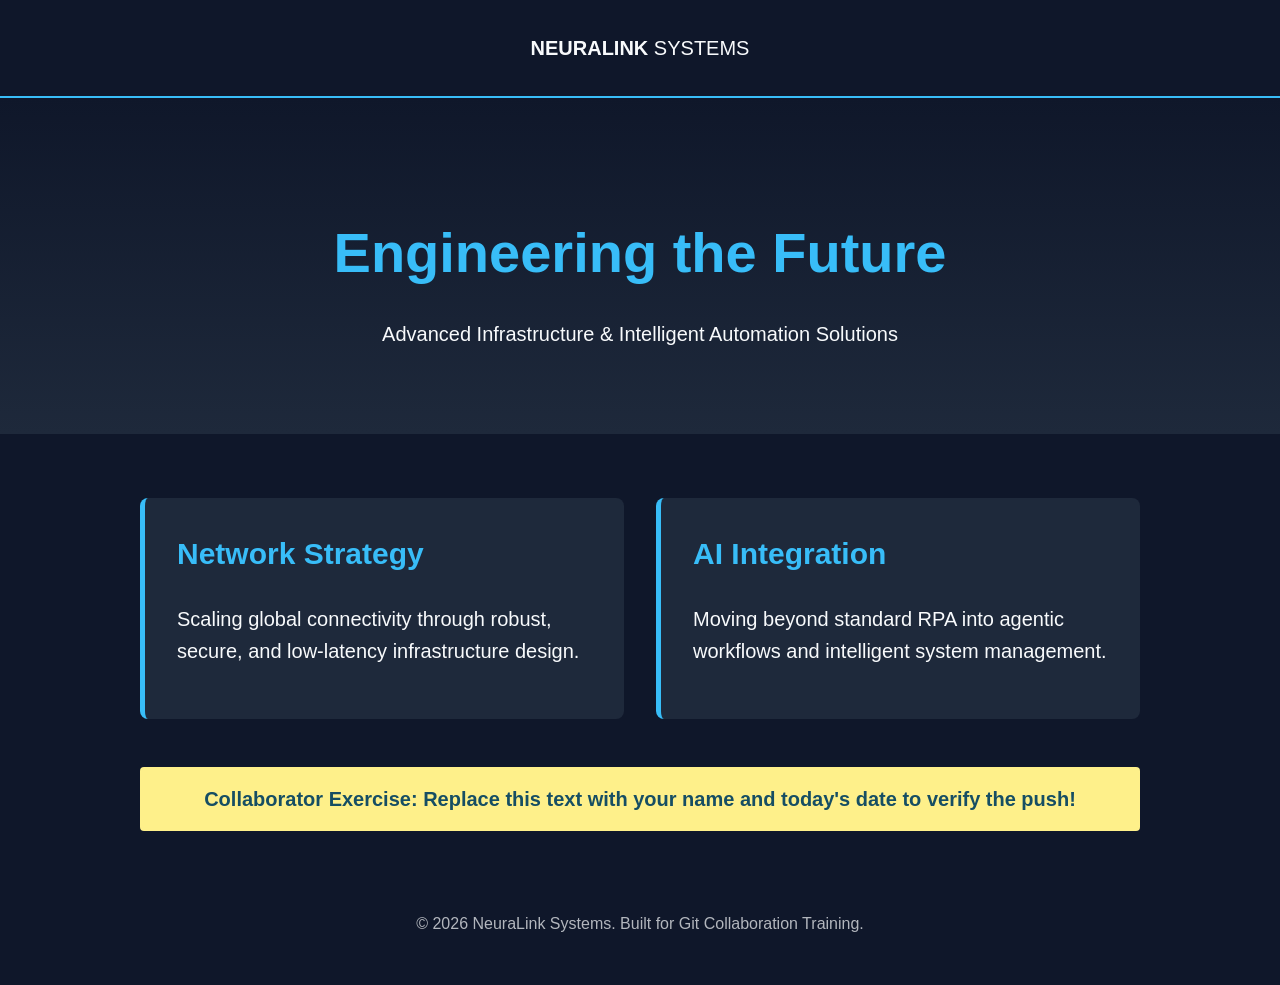
<file: FINALS/index.html>
<!DOCTYPE html>
<html lang="en">
<head>
    <meta charset="UTF-8">
    <meta name="viewport" content="width=device-width, initial-scale=1.0">
    <title>NeuraLink Systems | Innovation Hub</title>
    <style>
        /* Modern Retro Aesthetic & High Visibility */
        :root {
            --bg-color: #0f172a;
            --text-color: #f8fafc;
            --accent-color: #38bdf8;
            --card-bg: #1e293b;
        }
 
        body {
            font-family: 'Segoe UI', Tahoma, Geneva, Verdana, sans-serif;
            background-color: var(--bg-color);
            color: var(--text-color);
            margin: 0;
            line-height: 1.6;
            /* Large base font for high-visibility */
            font-size: 1.25rem;
        }
 
        header {
            padding: 2rem;
            text-align: center;
            border-bottom: 2px solid var(--accent-color);
        }
 
        .hero {
            padding: 4rem 2rem;
            text-align: center;
            background: linear-gradient(180deg, #0f172a 0%, #1e293b 100%);
        }
 
        .hero h1 {
            font-size: 3.5rem; /* Large for 10m viewing */
            margin-bottom: 1rem;
            color: var(--accent-color);
        }
 
        .container {
            max-width: 1000px;
            margin: auto;
            padding: 2rem;
        }
 
        .feature-grid {
            display: grid;
            grid-template-columns: repeat(auto-fit, minmax(300px, 1fr));
            gap: 2rem;
            margin-top: 2rem;
        }
 
        .card {
            background-color: var(--card-bg);
            padding: 2rem;
            border-radius: 8px;
            border-left: 5px solid var(--accent-color);
        }
 
        .card h2 {
            margin-top: 0;
            color: var(--accent-color);
        }
 
        .edit-zone {
            background-color: #fef08a;
            color: #164e63;
            padding: 1rem;
            border-radius: 4px;
            font-weight: bold;
            text-align: center;
            margin-top: 3rem;
        }
 
        footer {
            text-align: center;
            padding: 3rem;
            font-size: 1rem;
            opacity: 0.7;
        }
 
        /* Responsive adjustments */
        @media (max-width: 600px) {
            .hero h1 { font-size: 2.5rem; }
        }
    </style>
</head>
<body>
 
    <header>
        <div class="logo"><strong>NEURALINK</strong> SYSTEMS</div>
    </header>
 
    <section class="hero">
        <h1>Engineering the Future</h1>
        <p>Advanced Infrastructure & Intelligent Automation Solutions</p>
    </section>
 
    <div class="container">
        <div class="feature-grid">
            <div class="card">
                <h2>Network Strategy</h2>
                <p>Scaling global connectivity through robust, secure, and low-latency infrastructure design.</p>
            </div>
            <div class="card">
                <h2>AI Integration</h2>
                <p>Moving beyond standard RPA into agentic workflows and intelligent system management.</p>
            </div>
        </div>
 
        <div class="edit-zone">
            Collaborator Exercise: Replace this text with your name and today's date to verify the push!
        </div>
    </div>
 
    <footer>
        &copy; 2026 NeuraLink Systems. Built for Git Collaboration Training.
    </footer>
 
</body>
</html>
</file>
